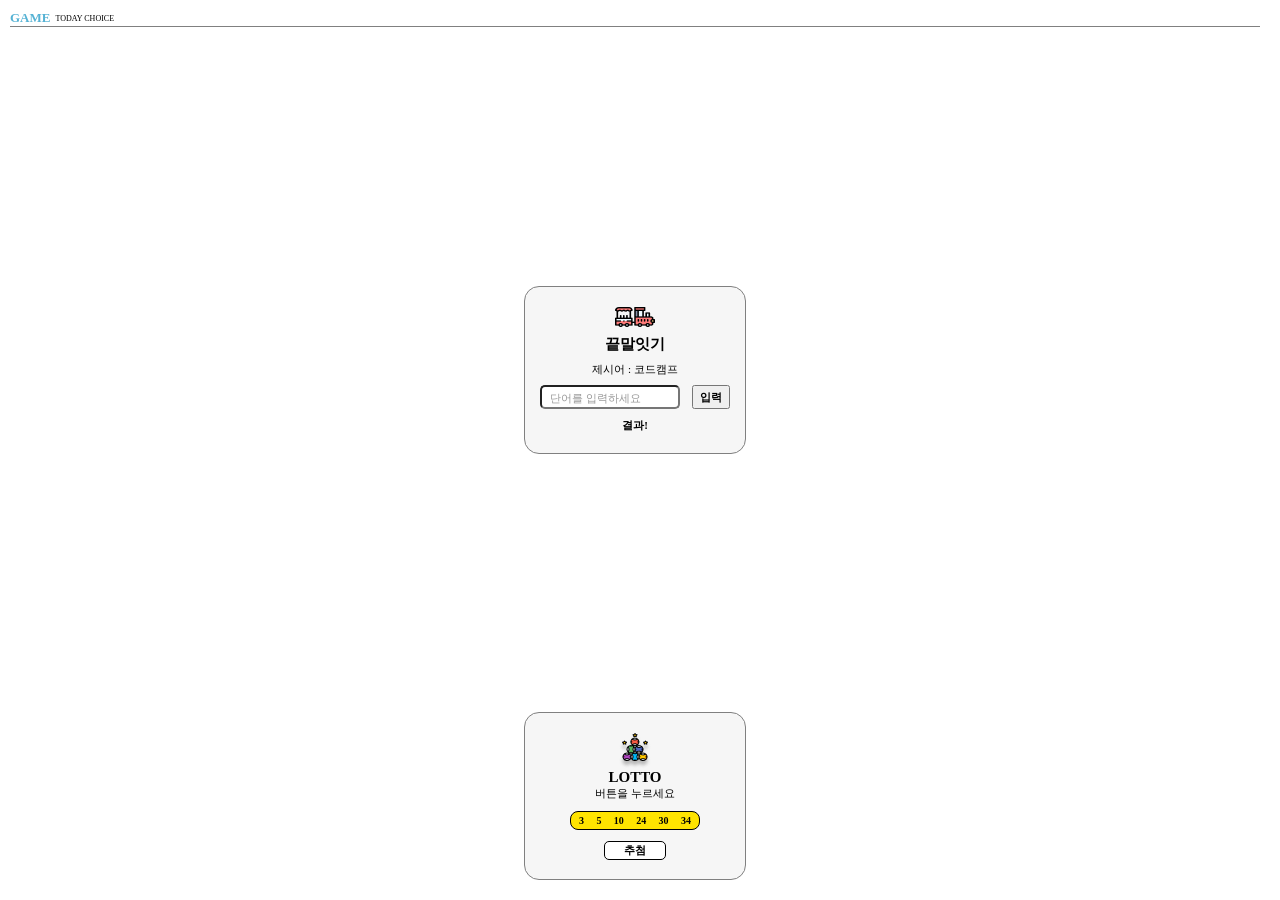
<file: cyworld/game.html>
<!DOCTYPE html>
<html lang="ko">
  <head>
    <title>Game</title>
    <link rel="stylesheet" href="./styles/game.css" />
    <script src="./game.js"></script>
  </head>
  <body>
    <div class="wrapper">
      <div class="wrapper__header">
        <div class="header__title">
          <div class="title">GAME</div>
          <div class="subtitle">TODAY CHOICE</div>
        </div>
        <div class="divideLine"></div>
      </div>
      <div class="game__container">
        <img src="./images/word.png" />
        <div class="game__title">끝말잇기</div>
        <div class="game__subtitle">
          제시어 : <span id="word">코드캠프</span>
        </div>
        <div class="word__text">
          <input class="textbox" id="myword" placeholder="단어를 입력하세요" />
          <button class="search" onclick="startWord()">입력</button>
        </div>
        <div id="result" class="word__result">결과!</div>
      </div>
      <div class="game__container">
        <img src="./images/lotto.png" />
        <div class="game__title">LOTTO</div>
        <div class="game__subtitle">버튼을 누르세요</div>
        <div class="game__lotto__number">
          <span>3</span>
          <span>5</span>
          <span>10</span>
          <span>24</span>
          <span>30</span>
          <span>34</span>
        </div>
        <button class="game__lotto__button">추첨</button>
      </div>
    </div>
  </body>
</html>
</file>
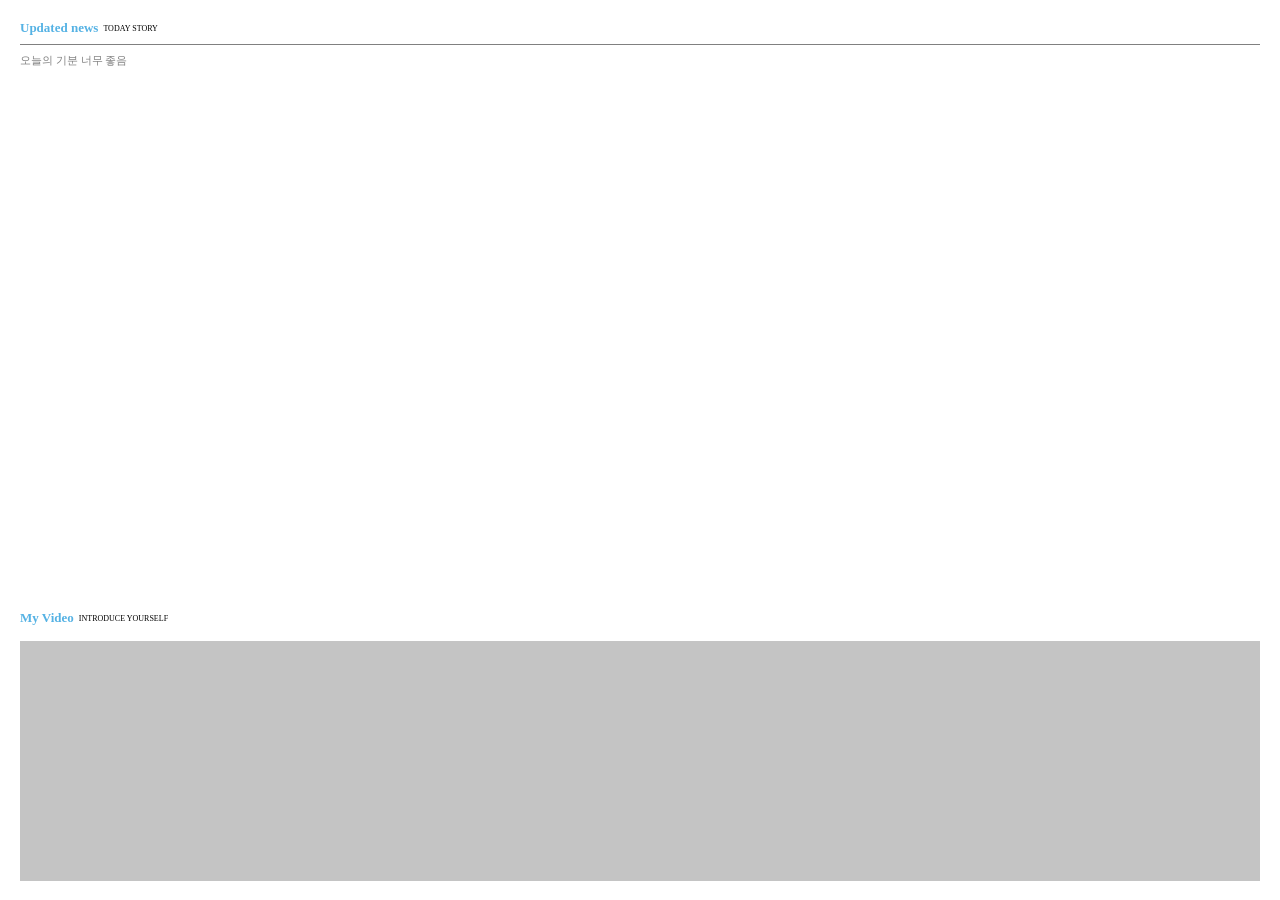
<file: cyworld/home.html>
<!DOCTYPE html>
<html lang="ko">
  <head>
    <title>Home</title>
    <link rel="stylesheet" href="./styles/home.css" />
  </head>
  <body>
    <div class="wrapper">
      <div class="wrapper__header">
        <div class="contents__title">
          <div class="title">Updated news</div>
          <div class="subtitle">TODAY STORY</div>
        </div>
        <div class="divideLine"></div>
        <div class="contents__body">오늘의 기분 너무 좋음</div>
      </div>
      <div class="wrapper__body">
        <div class="contents__title">
          <div class="title">My Video</div>
          <div class="subtitle">INTRODUCE YOURSELF</div>
        </div>
        <div class="video"></div>
      </div>
    </div>
  </body>
</html>
</file>
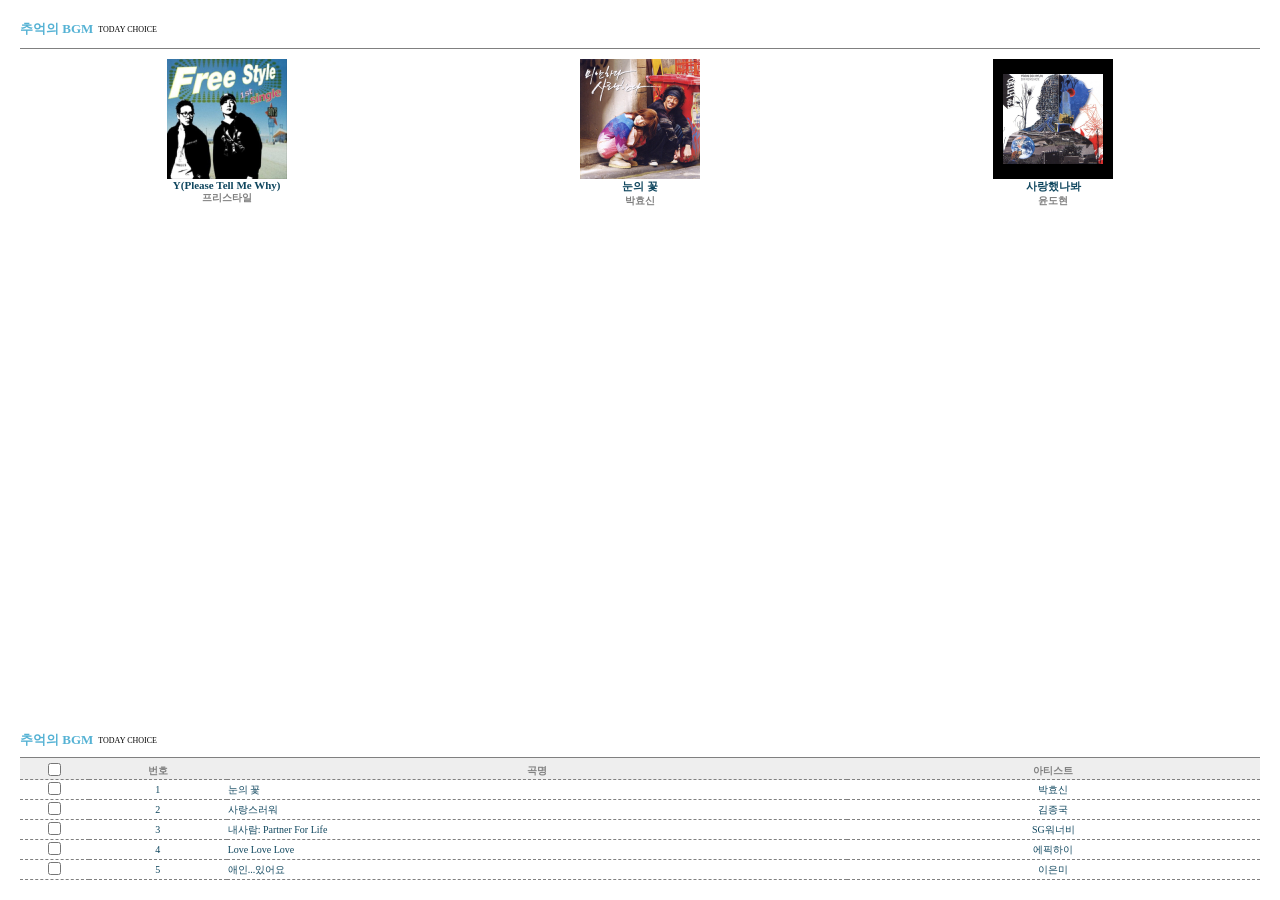
<file: cyworld/jukebox.html>
<!DOCTYPE html>
<html lang="ko">
  <head>
    <title>Jukebox</title>
    <link rel="stylesheet" href="./styles/jukebox.css" />
  </head>
  <body>
    <div class="wrapper">
      <div class="wrapper__header">
        <div class="wrapper__title">
          <div class="title">추억의 BGM</div>
          <div class="subtitle">TODAY CHOICE</div>
        </div>
        <div class="divideLine"></div>
        <div class="albumWrapper">
          <div class="albumWrapper__item">
            <img class="album-thumbnail" src="./images/jukebox-01.png" />
            <div class="album-songtitle">Y(Please Tell Me Why)</div>
            <div class="album-artist">프리스타일</div>
          </div>
          <div class="albumWrapper__item">
            <img class="album-thumbnail" src="./images/jukebox-02.png" />
            <div class="album-songtitle">눈의 꽃</div>
            <div class="album-artist">박효신</div>
          </div>
          <div class="albumWrapper__item">
            <img class="album-thumbnail" src="./images/jukebox-03.png" />
            <div class="album-songtitle">사랑했나봐</div>
            <div class="album-artist">윤도현</div>
          </div>
        </div>
      </div>
      <div class="wrapper__body">
        <div class="wrapper__title">
          <div class="title">추억의 BGM</div>
          <div class="subtitle">TODAY CHOICE</div>
        </div>
        <table class="albumTable">
          <tr>
            <th class="albumTable__checkbox"><input type="checkbox" /></th>
            <th class="albumTable__number">번호</th>
            <th class="albumTable__song">곡명</th>
            <th class="albumTable__artist">아티스트</th>
          </tr>
          <tr>
            <td class="album-table-checkbox"><input type="checkbox" /></td>
            <td class="album-table-number">1</td>
            <td class="album-table-song">눈의 꽃</td>
            <td class="album-table-artist">박효신</td>
          </tr>
          <tr>
            <td class="album-table-checkbox"><input type="checkbox" /></td>
            <td class="album-table-number">2</td>
            <td class="album-table-song">사랑스러워</td>
            <td class="album-table-artist">김종국</td>
          </tr>
          <tr>
            <td class="album-table-checkbox"><input type="checkbox" /></td>
            <td class="album-table-number">3</td>
            <td class="album-table-song">내사람: Partner For Life</td>
            <td class="album-table-artist">SG워너비</td>
          </tr>
          <tr>
            <td class="album-table-checkbox"><input type="checkbox" /></td>
            <td class="album-table-number">4</td>
            <td class="album-table-song">Love Love Love</td>
            <td class="album-table-artist">에픽하이</td>
          </tr>
          <tr>
            <td class="album-table-checkbox"><input type="checkbox" /></td>
            <td class="album-table-number">5</td>
            <td class="album-table-song">애인...있어요</td>
            <td class="album-table-artist">이은미</td>
          </tr>
        </table>
      </div>
    </div>
  </body>
</html>
</file>
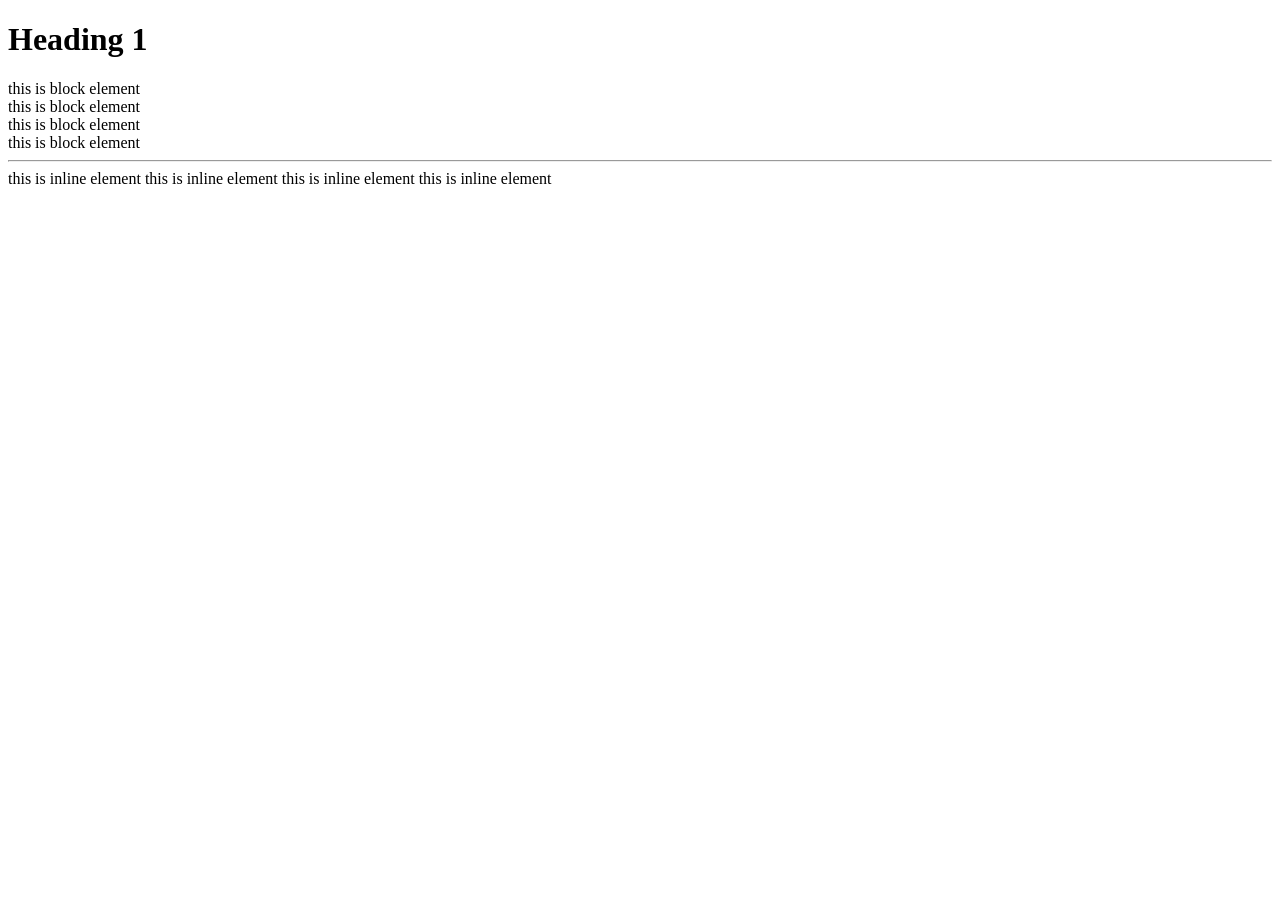
<file: class/01-html/01-tag.html>
<!DOCTYPE html>
<html lang="ko">
  <head>
    <meta charset="UTF-8" />
    <meta name="viewport" content="width=device-width, initial-scale=1.0" />
    <title>Hello World</title>
  </head>
  <body>
    <h1>Heading 1</h1>
    <div>this is block element</div>
    <div>this is block element</div>
    <div>this is block element</div>
    <div>this is block element</div>
    <hr />
    <span>this is inline element</span>
    <span>this is inline element</span>
    <span>this is inline element</span>
    <span>this is inline element</span>
  </body>
</html>
</file>
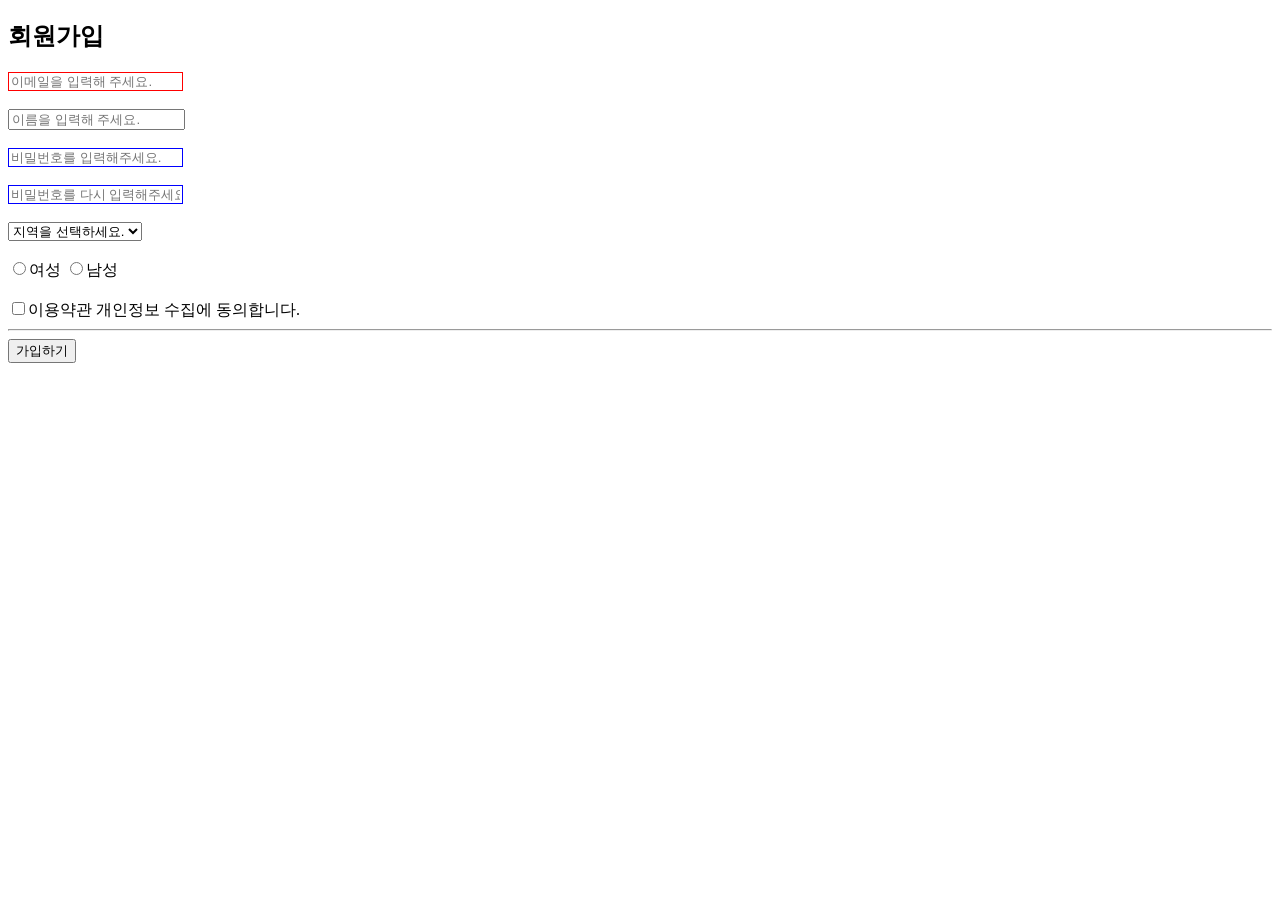
<file: class/01-html/02-signup.html>
<!DOCTYPE html>
<html lang="ko">
  <head>
    <title>회원가입</title>
    <link href="./02-signup.css" rel="stylesheet" />
  </head>
  <body>
    <h2>회원가입</h2>
    <input
      type="text"
      placeholder="이메일을 입력해 주세요."
      style="border: 1px solid red"
    /><br /><br />
    <input type="text" placeholder="이름을 입력해 주세요." /><br /><br />
    <input
      class="pw"
      type="password"
      placeholder="비밀번호를 입력해주세요."
    /><br /><br />
    <input
      class="pw"
      type="password"
      placeholder="비밀번호를 다시 입력해주세요."
    /><br /><br />
    <select>
      <option disabled="true" selected="true">지역을 선택하세요.</option>
      <option>서울</option>
      <option>경기</option>
      <option>인천</option></select
    ><br /><br />
    <input type="radio" name="gender" />여성
    <input type="radio" name="gender" />남성 <br /><br />
    <input type="checkbox" />이용약관 개인정보 수집에 동의합니다.
    <hr />
    <button>가입하기</button>
    <!-- 원래는 이렇게 사용했습니다. -->
    <!--  <input type="button" value="가입하기"> -->
  </body>
</html>
</file>
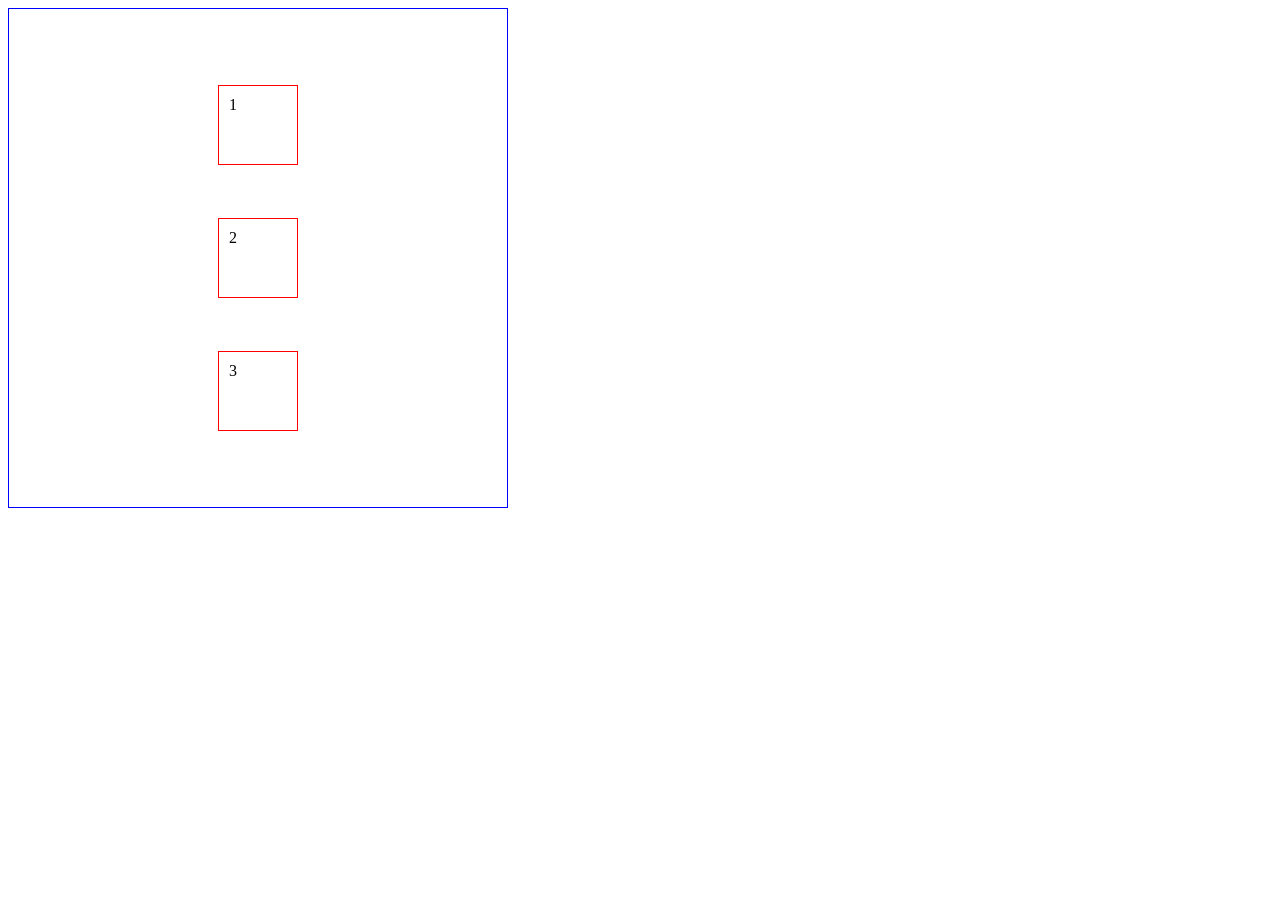
<file: class/02-css/01-boxmodel.html>
<!DOCTYPE html>
<html lang="ko">
  <head>
    <title>Document</title>
    <style>
      * {
        box-sizing: border-box;
      }
      div {
        width: 80px;
        height: 80px;
        border: 1px solid red;
        padding: 10px;
      }
      .pb {
        width: 500px;
        height: 500px;
        border: 1px solid blue;
        display: flex;
        flex-direction: column;
        justify-content: space-around;
        align-items: center;
        padding: 50px;
      }
      /*#contentBox {
        box-sizing: content-box;
      }

      #borderBox {
        box-sizing: border-box;
      }*/
    </style>
  </head>
  <body>
    <!-- <div id="contentBox">박스 1</div>
    <div>박스 2</div>
    <div id="borderBox">박스 3</div> -->
    <div class="pb">
      <div>1</div>
      <div>2</div>
      <div>3</div>
    </div>
  </body>
</html>
</file>
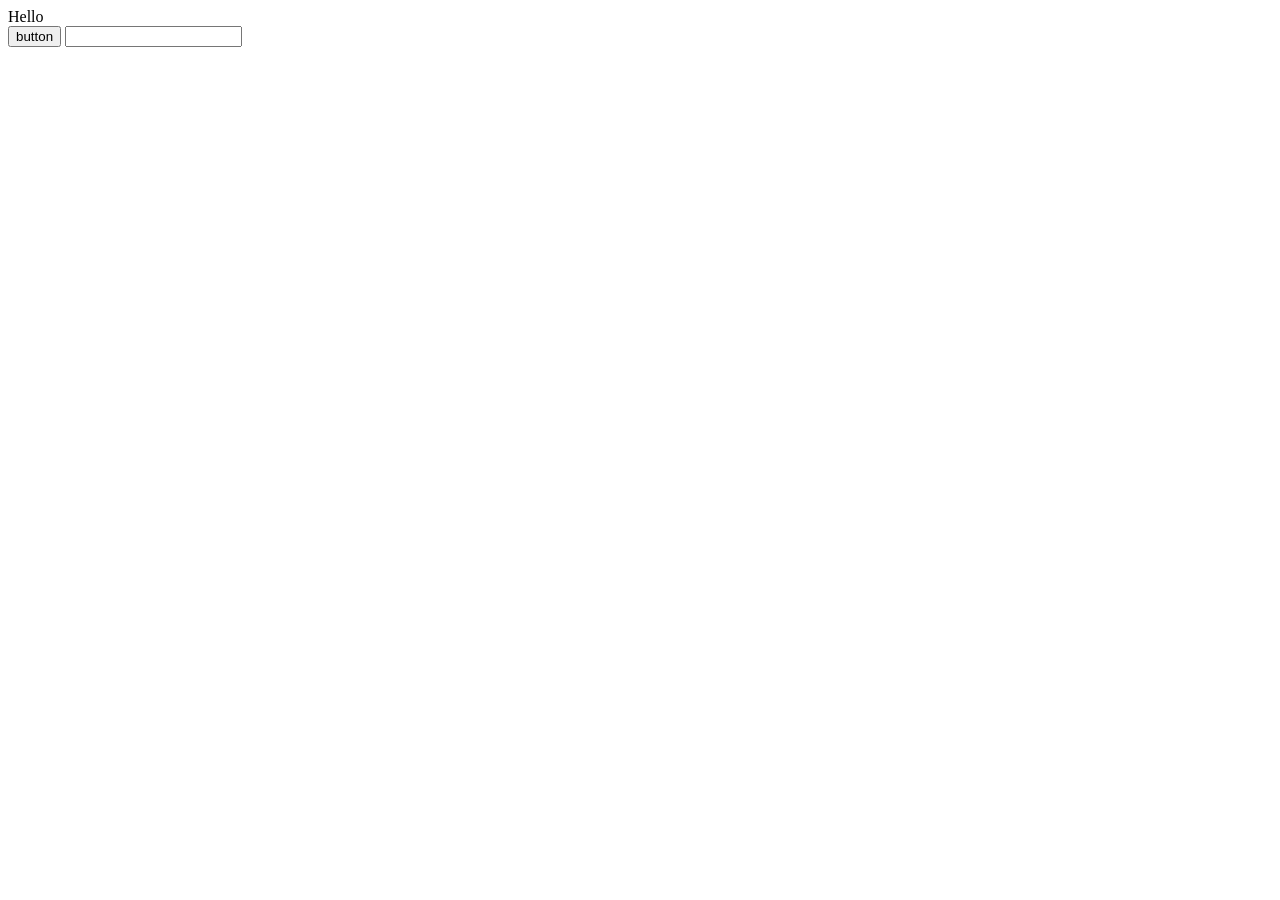
<file: class/03-javascript/04-document.html>
<!DOCTYPE html>
<html lang="ko">
  <head>
    <title>Document</title>
    <script src="./04-document.js"></script>
  </head>
  <body>
    <div id="target">Hello</div>
    <button onclick="greeting()">button</button>
    <input id="input" />
  </body>
</html>
</file>
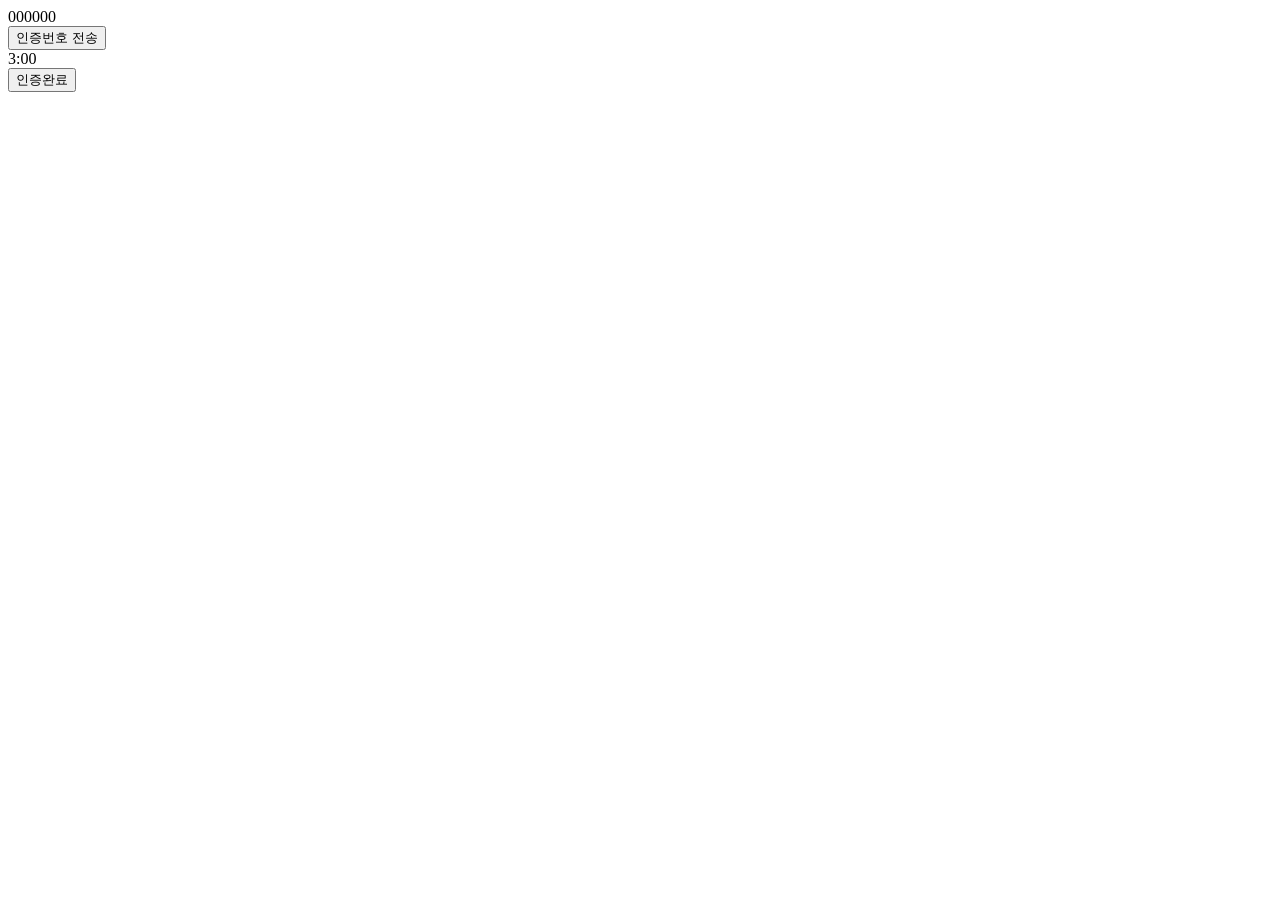
<file: class/03-javascript/06-timer.html>
<!DOCTYPE html>
<html lang="ko">
  <head>
    <title>Document</title>
    <script src="./06-timer.js"></script>
  </head>
  <body>
    <div id="target">000000</div>
    <button onclick="auth()">인증번호 전송</button>
    <div id="timer">3:00</div>
    <button id="finish">인증완료</button>
  </body>
</html>
</file>
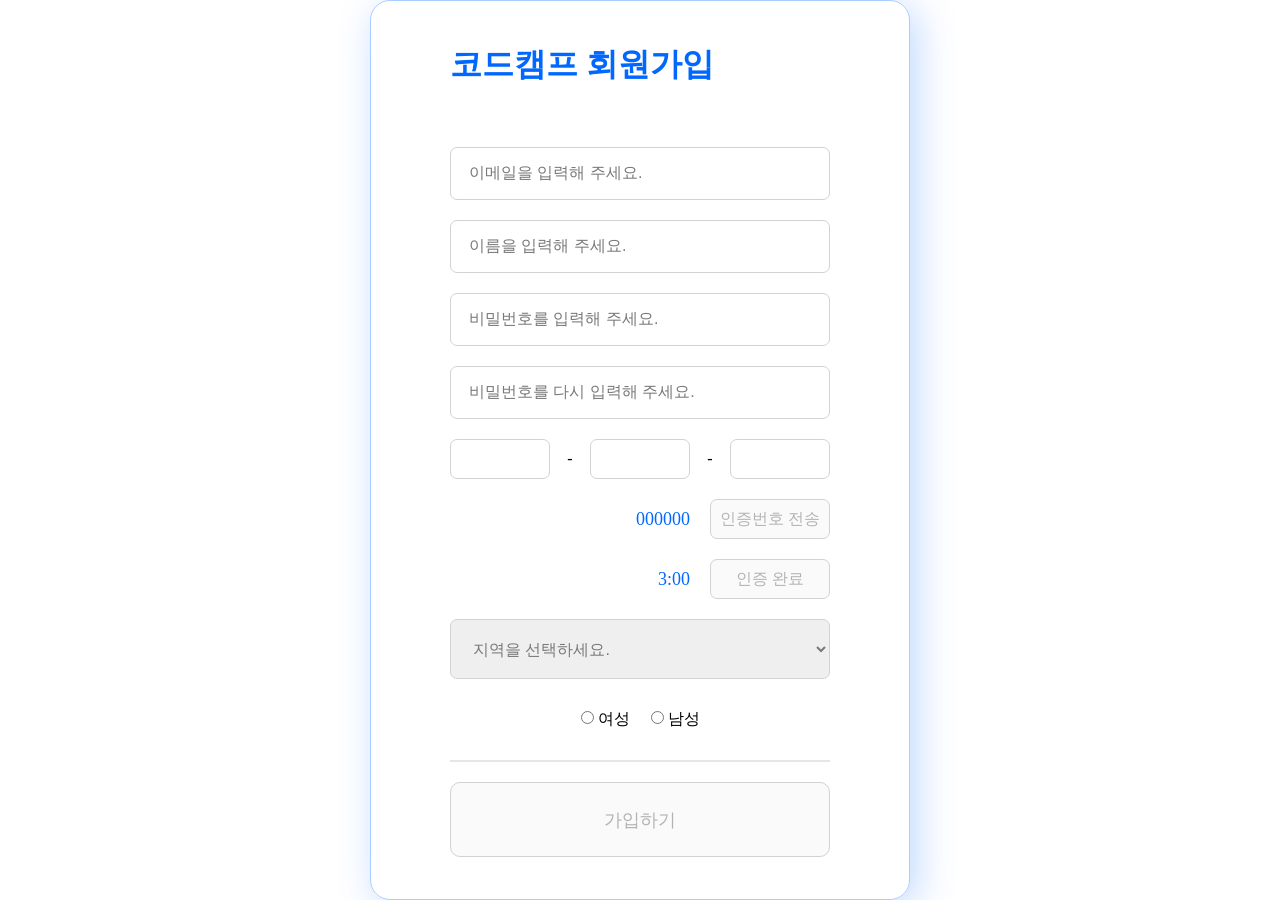
<file: class/signup/final.html>
<!DOCTYPE html>
<html lang="ko">
  <head>
    <title>코드캠프 회원가입</title>
    <link href="./final.css" rel="stylesheet" />
    <script src="./final.js"></script>
  </head>
  <body>
    <div class="wrapper">
      <h3>코드캠프 회원가입</h3>
      <input
        class="inputbox"
        id="email"
        type="text"
        placeholder="이메일을 입력해 주세요."
      />
      <div class="error" id="error__email"></div>
      <input
        class="inputbox"
        id="writer"
        type="text"
        placeholder="이름을 입력해 주세요."
      />
      <div class="error" id="error__writer"></div>
      <input
        class="inputbox"
        id="password1"
        type="password"
        placeholder="비밀번호를 입력해 주세요."
      />
      <div class="error" id="error__password1"></div>
      <input
        class="inputbox"
        id="password2"
        type="password"
        placeholder="비밀번호를 다시 입력해 주세요."
      />
      <div class="error" id="error__password2"></div>
      <div class="phone__wrapper">
        <input
          id="phone1"
          class="phoneNum"
          type="text"
          onchange="changePhone1()"
          onkeyup="onchange()"
        />
        -
        <input
          id="phone2"
          class="phoneNum"
          onchange="changePhone2()"
          onkeyup="onchange()"
        />
        -
        <input
          id="phone3"
          class="phoneNum"
          onchange="changePhone3()"
          onkeyup="onchange()"
        />
      </div>
      <div class="token__wrapper">
        <div class="token" id="token">000000</div>
        <button id="token__button" onclick="getToken()" disabled>
          인증번호 전송
        </button>
      </div>
      <div class="token__wrapper">
        <div class="token__timer" id="token__timer">3:00</div>
        <button
          id="token__timer__confirm__button"
          onclick="getTokenTimerConfirm()"
          disabled
        >
          인증 완료
        </button>
      </div>
      <div class="location__wrapper">
        <select class="location" id="location">
          <option disabled selected>지역을 선택하세요.</option>
          <option>서울</option>
          <option>경기</option>
          <option>인천</option>
        </select>
      </div>
      <div class="error" id="error__location"></div>
      <div class="gender__wrapper">
        <div class="gender">
          <input
            type="radio"
            name="gender"
            id="gender__woman"
            class="gender__radio"
          />
          여성
        </div>
        <div class="gender">
          <input
            type="radio"
            name="gender"
            id="gender__man"
            class="gender__radio"
          />
          남성
        </div>
      </div>
      <div class="error" id="error__gender"></div>
      <hr />
      <div class="footer">
        <button id="signup__button" onclick="signup()" disabled>
          가입하기
        </button>
      </div>
    </div>
  </body>
</html>
</file>
<file: cyworld/styles/game.css>
* {
  margin: 0px;
  box-sizing: border-box;
}

html,
body {
  width: 100%;
  height: 100%;
}

.wrapper {
  width: 100%;
  height: 100%;
  padding: 10px 20px 20px 10px;
  display: flex;
  flex-direction: column;
  justify-content: space-between;
  align-items: center;
}

.wrapper__header {
  width: 100%;
  display: flex;
  flex-direction: column;
}

.header__title {
  display: flex;
  flex-direction: row;
  align-items: center;
}

.title {
  color: #55b2d4;
  font-size: 13px;
  font-weight: 700;
}

.subtitle {
  padding-left: 5px;
  font-size: 8px;
}

.divideLine {
  width: 100%;
  border-top: 1px solid gray;
}

.game__container {
  border: 1px solid gray;
  border-radius: 15px;
  width: 222px;
  height: 168px;
  display: flex;
  flex-direction: column;
  justify-content: space-between;
  align-items: center;
  padding: 20px 15px 20px 15px;
  background-color: #f6f6f6;
}

.game__title {
  font-size: 15px;
  font-weight: 900;
}

.game__subtitle {
  font-size: 11px;
}

.word__result {
  font-size: 11px;
  font-weight: 700;
}

.word__text {
  width: 100%;
  display: flex;
  justify-content: space-between;
}

.textbox {
  width: 140px;
  height: 24px;
  border-radius: 5px;
  padding: 4px 8px;
}

.textbox::placeholder {
  font-size: 11px;
  color: #999999;
}

.search {
  font-size: 11px;
  font-weight: 700;
  width: 38px;
  height: 24px;
}

.game__lotto__number {
  width: 130px;
  height: 21px;
  background-color: #ffe400;
  border-radius: 8px;
  border: 1px solid black;
  font-size: 10px;
  font-weight: 700;
  display: flex;
  flex-direction: row;
  justify-content: space-between;
  padding: 3px 8px;
  margin-bottom: 11px;
  margin-top: 10px;
}

.game__lotto__button {
  width: 62px;
  height: 24px;
  background-color: white;
  border: 1px solid black;
  border-radius: 5px;
  font-size: 11px;
  font-weight: 700;
}
</file>
<file: cyworld/styles/home.css>
* {
  box-sizing: border-box;
  margin: 0px;
}

html,
body {
  width: 100%;
  height: 100%;
}

.wrapper {
  width: 100%;
  height: 100%;
  padding: 20px;
  display: flex;
  flex-direction: column;
  justify-content: space-between;
}

.wrapper__header {
  width: 100%;
  height: 48px;
  display: flex;
  flex-direction: column;
  justify-content: space-between;
}

.contents__title {
  display: flex;
  flex-direction: row;
  align-items: center;
}

.title {
  color: #55b2e4;
  font-size: 13px;
  font-weight: 700;
}

.subtitle {
  font-size: 8px;
  padding-left: 5px;
}

.divideLine {
  width: 100%;
  border-top: 1px solid gray;
}

.contents__body {
  font-size: 11px;
  color: gray;
}

.wrapper__body {
  width: 100%;
  height: 270px;
}

.video {
  margin-top: 15px;
  width: 100%;
  height: 240px;
  background-color: #c4c4c4;
}
</file>
<file: cyworld/styles/jukebox.css>
* {
  box-sizing: border-box;
  margin: 0px;
}

html,
body {
  width: 100%;
  height: 100%;
}

.wrapper {
  width: 100%;
  height: 100%;
  padding: 20px;
  display: flex;
  flex-direction: column;
  justify-content: space-between;
  align-items: center;
}

.wrapper__header {
  width: 100%;
  display: flex;
  flex-direction: column;
}

.wrapper__title {
  display: flex;
  flex-direction: row;
  align-items: center;
}
.title {
  color: #55b2d4;
  font-size: 13px;
  font-weight: 700;
}

.subtitle {
  padding-left: 5px;
  font-size: 8px;
}

.divideLine {
  width: 100%;
  border-top: 1px solid gray;
  margin: 10px 0px;
}

.albumWrapper {
  display: flex;
  flex-direction: row;
  justify-content: space-around;
}

.albumWrapper__item {
  display: flex;
  flex-direction: column;
}

.album-thumbnail {
  width: 120px;
  height: 120px;
}

.album-songtitle {
  color: #0f465e;
  font-size: 11px;
  font-weight: bold;
  display: flex;
  flex-direction: row;
  justify-content: center;
}

.album-artist {
  color: gray;
  font-size: 10px;
  font-weight: bold;
  display: flex;
  flex-direction: row;
  justify-content: center;
}

.wrapper__body {
  width: 100%;
}

.albumTable {
  width: 100%;
  padding-top: 8px;
  border-spacing: 0px;
}

.albumTable th {
  height: 20px;
  font-size: 10px;
  font-weight: bold;
  color: gray;
  background-color: #eeeeee;
  padding-top: 5px;
  border-top: 1px solid gray;
  border-bottom: 1px dashed gray;
}

.albumTable td {
  height: 20px;
  font-size: 10px;
  color: #0f465e;
  border-bottom: 1px dashed gray;
}

.album-table-checkbox {
  width: 5%;
  text-align: center;
}

.album-table-number {
  width: 10%;
  text-align: center;
}

.album-table-song {
  width: 45%;
  text-align: left;
}

.album-table-artist {
  width: 30%;
  text-align: center;
}
</file>
<file: class/01-html/02-signup.css>
.pw {
  border: 1px solid blue;
}
</file>
<file: class/signup/final.css>
* {
  box-sizing: border-box;
  margin: 0px;
}

body {
  width: 100vw;
  height: 100vh;
  display: flex;
  flex-direction: row;
  justify-content: center;
  align-items: center;
}

.wrapper {
  width: 540px;
  height: 900px;
  border: 1px solid #aacdff;
  box-shadow: 7px 7px 39px rgba(0, 104, 255, 0.25);
  border-radius: 20px;
  display: flex;
  flex-direction: column;
  justify-content: center;
  align-items: center;
  padding: 60px;
}

.error {
  color: red;
  height: 10px;
  font-size: 11px;
}

h3 {
  font-size: 32px;
  color: #0068ff;
  font-weight: bold;
  width: 380px;
  margin-bottom: 40px;
}

.inputbox {
  width: 380px;
  height: 60px;
  background-color: white;
  border-radius: 7px;
  border: 1px solid #d2d2d2;
  padding: 18px;
  margin-top: 20px;
}

.inputbox::placeholder {
  color: #797979;
  font-size: 16px;
}

.phone__wrapper {
  width: 380px;
  height: 40px;
  display: flex;
  flex-direction: row;
  justify-content: space-between;
  align-items: center;
  margin-top: 20px;
}

.phoneNum {
  width: 100px;
  height: 40px;
  border: 1px solid #d2d2d2;
  border-radius: 7px;
  font-size: 16px;
  text-align: center;
}

.token__wrapper {
  width: 380px;
  height: 40px;
  display: flex;
  flex-direction: row;
  justify-content: flex-end;
  align-items: center;
  margin-top: 20px;
}

.token,
.token__timer {
  color: #0068ff;
  font-size: 18px;
}

#token__button,
#token__timer__confirm__button {
  width: 120px;
  height: 40px;
  border-radius: 7px;
  margin-left: 20px;
  border: 1px solid #d2d2d2;
  font-size: 16px;
}

.location {
  margin-top: 20px;
  width: 380px;
  height: 60px;
  border: 1px solid #d2d2d2;
  border-radius: 7px;
  font-size: 16px;
  padding: 18px;
  color: #797979;
}

.gender__wrapper {
  width: 380px;
  height: 40px;
  display: flex;
  flex-direction: row;
  justify-content: center;
  align-items: center;
  margin-top: 30px;
}

.gender {
  width: 70px;
  text-align: center;
}

hr {
  margin-top: 30px;
  margin-bottom: 20px;
  border: 1px solid #e6e6e6;
  width: 380px;
}

#signup__button {
  width: 380px;
  height: 75px;
  border: 1px solid #d2d2d2;
  border-radius: 10px;
  font-size: 18px;
}
</file>
